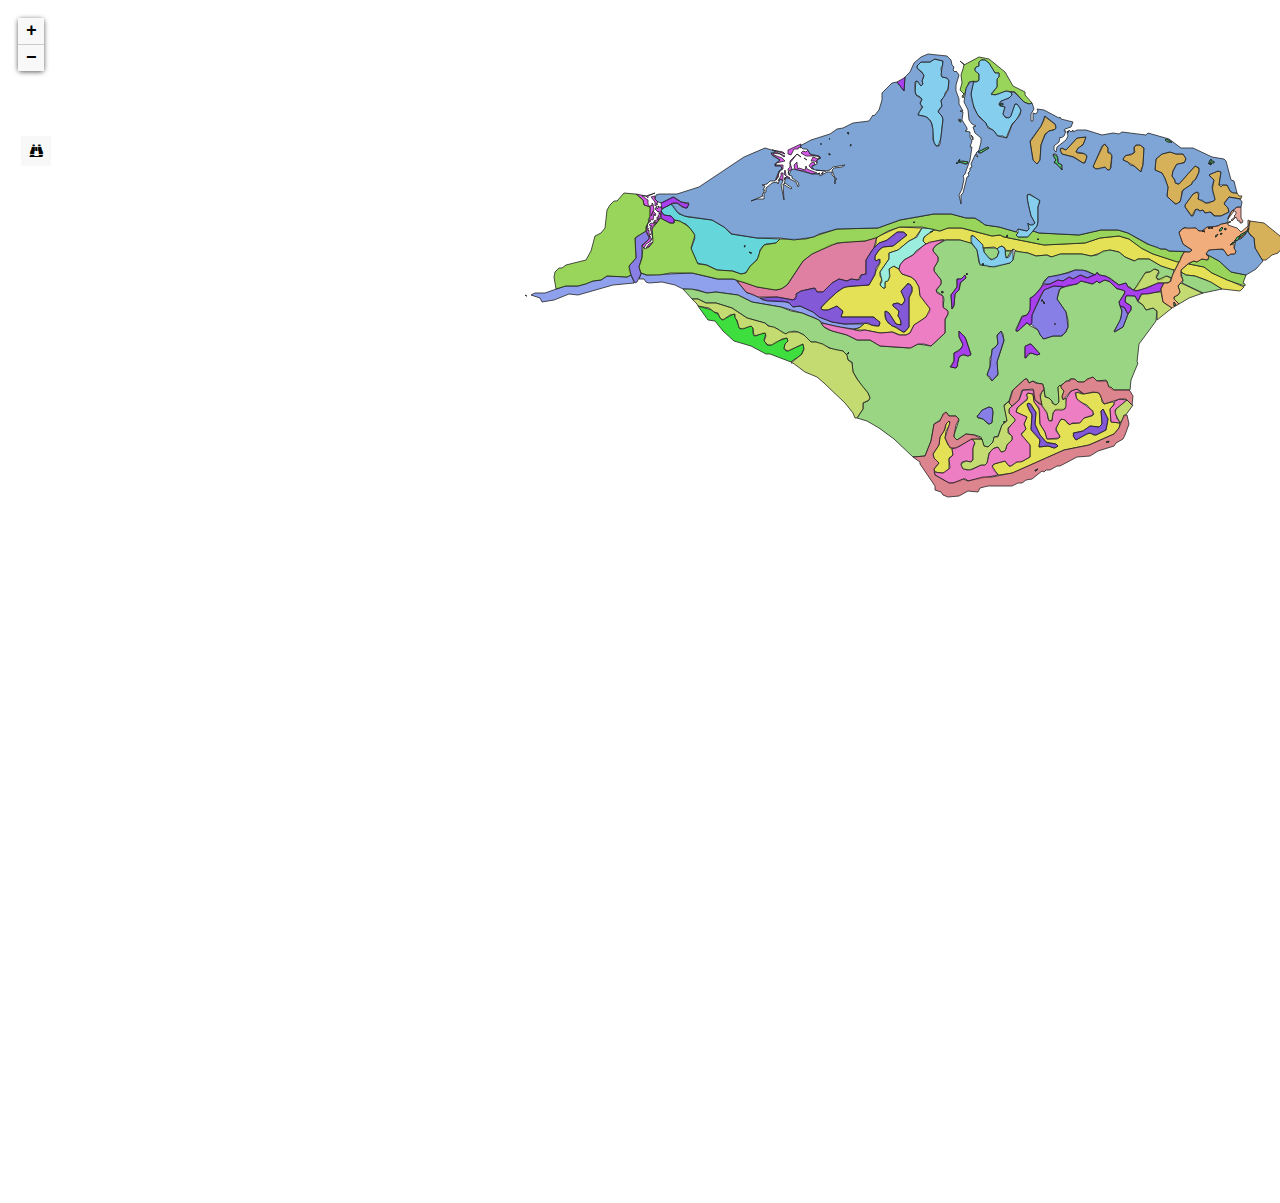
<file: assets/qgis2web_2022_03_04-20_53_37_832345/index.html>
<!doctype html>
<html lang="en">
    <head>
        <meta charset="utf-8">
        <meta http-equiv="X-UA-Compatible" content="IE=edge">
        <meta name="viewport" content="initial-scale=1,user-scalable=no,maximum-scale=1,width=device-width">
        <meta name="mobile-web-app-capable" content="yes">
        <meta name="apple-mobile-web-app-capable" content="yes">
        <link rel="stylesheet" href="css/leaflet.css">
        <link rel="stylesheet" href="css/qgis2web.css"><link rel="stylesheet" href="css/fontawesome-all.min.css">
        <link rel="stylesheet" href="css/leaflet-search.css">
        <link rel="stylesheet" href="css/leaflet-measure.css">
        <style>
        #map {
            width: 1417px;
            height: 1187px;
        }
        </style>
        <title></title>
    </head>
    <body>
        <div id="map">
        </div>
        <script src="js/qgis2web_expressions.js"></script>
        <script src="js/leaflet.js"></script>
        <script src="js/leaflet.rotatedMarker.js"></script>
        <script src="js/leaflet.pattern.js"></script>
        <script src="js/leaflet-hash.js"></script>
        <script src="js/Autolinker.min.js"></script>
        <script src="js/rbush.min.js"></script>
        <script src="js/labelgun.min.js"></script>
        <script src="js/labels.js"></script>
        <script src="js/leaflet-measure.js"></script>
        <script src="js/leaflet-search.js"></script>
        <script src="data/iow_soil_3857_0.js"></script>
        <script>
        var highlightLayer;
        function highlightFeature(e) {
            highlightLayer = e.target;
            highlightLayer.openPopup();
        }
        var map = L.map('map', {
            zoomControl:true, maxZoom:28, minZoom:1
        }).fitBounds([[50.33586288340672,-1.8250520942169562],[50.72242434682263,-1.0850447592169628]]);
        var hash = new L.Hash(map);
        map.attributionControl.setPrefix('<a href="https://github.com/tomchadwin/qgis2web" target="_blank">qgis2web</a> &middot; <a href="https://leafletjs.com" title="A JS library for interactive maps">Leaflet</a> &middot; <a href="https://qgis.org">QGIS</a>');
        var autolinker = new Autolinker({truncate: {length: 30, location: 'smart'}});
        var measureControl = new L.Control.Measure({
            position: 'topleft',
            primaryLengthUnit: 'meters',
            secondaryLengthUnit: 'kilometers',
            primaryAreaUnit: 'sqmeters',
            secondaryAreaUnit: 'hectares'
        });
        measureControl.addTo(map);
        document.getElementsByClassName('leaflet-control-measure-toggle')[0]
        .innerHTML = '';
        document.getElementsByClassName('leaflet-control-measure-toggle')[0]
        .className += ' fas fa-ruler';
        var bounds_group = new L.featureGroup([]);
        function setBounds() {
        }
        function pop_iow_soil_3857_0(feature, layer) {
            layer.on({
                mouseout: function(e) {
                    if (typeof layer.closePopup == 'function') {
                        layer.closePopup();
                    } else {
                        layer.eachLayer(function(feature){
                            feature.closePopup()
                        });
                    }
                },
                mouseover: highlightFeature,
            });
            var popupContent = '<table>\
                    <tr>\
                        <td colspan="2">' + (feature.properties['fid'] !== null ? autolinker.link(feature.properties['fid'].toLocaleString()) : '') + '</td>\
                    </tr>\
                    <tr>\
                        <th scope="row">MAP_SYMBOL</th>\
                        <td>' + (feature.properties['MAP_SYMBOL'] !== null ? autolinker.link(feature.properties['MAP_SYMBOL'].toLocaleString()) : '') + '</td>\
                    </tr>\
                    <tr>\
                        <td colspan="2">' + (feature.properties['MAP_UNIT'] !== null ? autolinker.link(feature.properties['MAP_UNIT'].toLocaleString()) : '') + '</td>\
                    </tr>\
                </table>';
            layer.bindPopup(popupContent, {maxHeight: 400});
        }

        function style_iow_soil_3857_0_0(feature) {
            switch(String(feature.properties['MAP_UNIT'])) {
                case '0220':
                    return {
                pane: 'pane_iow_soil_3857_0',
                opacity: 1,
                color: 'rgba(35,35,35,0.8)',
                dashArray: '',
                lineCap: 'butt',
                lineJoin: 'miter',
                weight: 1.0, 
                fill: true,
                fillOpacity: 1,
                fillColor: 'rgba(204,48,228,0.8)',
                interactive: true,
            }
                    break;
                case '0341':
                    return {
                pane: 'pane_iow_soil_3857_0',
                opacity: 1,
                color: 'rgba(35,35,35,0.8)',
                dashArray: '',
                lineCap: 'butt',
                lineJoin: 'miter',
                weight: 1.0, 
                fill: true,
                fillOpacity: 1,
                fillColor: 'rgba(115,137,233,0.8)',
                interactive: true,
            }
                    break;
                case '0342a':
                    return {
                pane: 'pane_iow_soil_3857_0',
                opacity: 1,
                color: 'rgba(35,35,35,0.8)',
                dashArray: '',
                lineCap: 'butt',
                lineJoin: 'miter',
                weight: 1.0, 
                fill: true,
                fillOpacity: 1,
                fillColor: 'rgba(223,217,45,0.8)',
                interactive: true,
            }
                    break;
                case '0343h':
                    return {
                pane: 'pane_iow_soil_3857_0',
                opacity: 1,
                color: 'rgba(35,35,35,0.8)',
                dashArray: '',
                lineCap: 'butt',
                lineJoin: 'miter',
                weight: 1.0, 
                fill: true,
                fillOpacity: 1,
                fillColor: 'rgba(215,95,139,0.8)',
                interactive: true,
            }
                    break;
                case '0361':
                    return {
                pane: 'pane_iow_soil_3857_0',
                opacity: 1,
                color: 'rgba(35,35,35,0.8)',
                dashArray: '',
                lineCap: 'butt',
                lineJoin: 'miter',
                weight: 1.0, 
                fill: true,
                fillOpacity: 1,
                fillColor: 'rgba(227,145,129,0.8)',
                interactive: true,
            }
                    break;
                case '0511a':
                    return {
                pane: 'pane_iow_soil_3857_0',
                opacity: 1,
                color: 'rgba(35,35,35,0.8)',
                dashArray: '',
                lineCap: 'butt',
                lineJoin: 'miter',
                weight: 1.0, 
                fill: true,
                fillOpacity: 1,
                fillColor: 'rgba(63,204,209,0.8)',
                interactive: true,
            }
                    break;
                case '0511f':
                    return {
                pane: 'pane_iow_soil_3857_0',
                opacity: 1,
                color: 'rgba(35,35,35,0.8)',
                dashArray: '',
                lineCap: 'butt',
                lineJoin: 'miter',
                weight: 1.0, 
                fill: true,
                fillOpacity: 1,
                fillColor: 'rgba(130,234,212,0.8)',
                interactive: true,
            }
                    break;
                case '0571g':
                    return {
                pane: 'pane_iow_soil_3857_0',
                opacity: 1,
                color: 'rgba(35,35,35,0.8)',
                dashArray: '',
                lineCap: 'butt',
                lineJoin: 'miter',
                weight: 1.0, 
                fill: true,
                fillOpacity: 1,
                fillColor: 'rgba(127,203,100,0.8)',
                interactive: true,
            }
                    break;
                case '0571i':
                    return {
                pane: 'pane_iow_soil_3857_0',
                opacity: 1,
                color: 'rgba(35,35,35,0.8)',
                dashArray: '',
                lineCap: 'butt',
                lineJoin: 'miter',
                weight: 1.0, 
                fill: true,
                fillOpacity: 1,
                fillColor: 'rgba(233,94,180,0.8)',
                interactive: true,
            }
                    break;
                case '0571s':
                    return {
                pane: 'pane_iow_soil_3857_0',
                opacity: 1,
                color: 'rgba(35,35,35,0.8)',
                dashArray: '',
                lineCap: 'butt',
                lineJoin: 'miter',
                weight: 1.0, 
                fill: true,
                fillOpacity: 1,
                fillColor: 'rgba(13,214,13,0.8)',
                interactive: true,
            }
                    break;
                case '0571w':
                    return {
                pane: 'pane_iow_soil_3857_0',
                opacity: 1,
                color: 'rgba(35,35,35,0.8)',
                dashArray: '',
                lineCap: 'butt',
                lineJoin: 'miter',
                weight: 1.0, 
                fill: true,
                fillOpacity: 1,
                fillColor: 'rgba(105,94,224,0.8)',
                interactive: true,
            }
                    break;
                case '0572h':
                    return {
                pane: 'pane_iow_soil_3857_0',
                opacity: 1,
                color: 'rgba(35,35,35,0.8)',
                dashArray: '',
                lineCap: 'butt',
                lineJoin: 'miter',
                weight: 1.0, 
                fill: true,
                fillOpacity: 1,
                fillColor: 'rgba(181,210,78,0.8)',
                interactive: true,
            }
                    break;
                case '0572j':
                    return {
                pane: 'pane_iow_soil_3857_0',
                opacity: 1,
                color: 'rgba(35,35,35,0.8)',
                dashArray: '',
                lineCap: 'butt',
                lineJoin: 'miter',
                weight: 1.0, 
                fill: true,
                fillOpacity: 1,
                fillColor: 'rgba(128,201,50,0.8)',
                interactive: true,
            }
                    break;
                case '0572k':
                    return {
                pane: 'pane_iow_soil_3857_0',
                opacity: 1,
                color: 'rgba(35,35,35,0.8)',
                dashArray: '',
                lineCap: 'butt',
                lineJoin: 'miter',
                weight: 1.0, 
                fill: true,
                fillOpacity: 1,
                fillColor: 'rgba(212,103,114,0.8)',
                interactive: true,
            }
                    break;
                case '0581b':
                    return {
                pane: 'pane_iow_soil_3857_0',
                opacity: 1,
                color: 'rgba(35,35,35,0.8)',
                dashArray: '',
                lineCap: 'butt',
                lineJoin: 'miter',
                weight: 1.0, 
                fill: true,
                fillOpacity: 1,
                fillColor: 'rgba(102,194,233,0.8)',
                interactive: true,
            }
                    break;
                case '0581c':
                    return {
                pane: 'pane_iow_soil_3857_0',
                opacity: 1,
                color: 'rgba(35,35,35,0.8)',
                dashArray: '',
                lineCap: 'butt',
                lineJoin: 'miter',
                weight: 1.0, 
                fill: true,
                fillOpacity: 1,
                fillColor: 'rgba(204,157,47,0.8)',
                interactive: true,
            }
                    break;
                case '0581d':
                    return {
                pane: 'pane_iow_soil_3857_0',
                opacity: 1,
                color: 'rgba(35,35,35,0.8)',
                dashArray: '',
                lineCap: 'butt',
                lineJoin: 'miter',
                weight: 1.0, 
                fill: true,
                fillOpacity: 1,
                fillColor: 'rgba(100,47,205,0.8)',
                interactive: true,
            }
                    break;
                case '0711h':
                    return {
                pane: 'pane_iow_soil_3857_0',
                opacity: 1,
                color: 'rgba(35,35,35,0.8)',
                dashArray: '',
                lineCap: 'butt',
                lineJoin: 'miter',
                weight: 1.0, 
                fill: true,
                fillOpacity: 1,
                fillColor: 'rgba(95,142,204,0.8)',
                interactive: true,
            }
                    break;
                case '0813d':
                    return {
                pane: 'pane_iow_soil_3857_0',
                opacity: 1,
                color: 'rgba(35,35,35,0.8)',
                dashArray: '',
                lineCap: 'butt',
                lineJoin: 'miter',
                weight: 1.0, 
                fill: true,
                fillOpacity: 1,
                fillColor: 'rgba(146,16,233,0.8)',
                interactive: true,
            }
                    break;
                case '0813f':
                    return {
                pane: 'pane_iow_soil_3857_0',
                opacity: 1,
                color: 'rgba(35,35,35,0.8)',
                dashArray: '',
                lineCap: 'butt',
                lineJoin: 'miter',
                weight: 1.0, 
                fill: true,
                fillOpacity: 1,
                fillColor: 'rgba(237,152,91,0.8)',
                interactive: true,
            }
                    break;
                case 'lake':
                    return {
                pane: 'pane_iow_soil_3857_0',
                opacity: 1,
                color: 'rgba(35,35,35,0.8)',
                dashArray: '',
                lineCap: 'butt',
                lineJoin: 'miter',
                weight: 1.0, 
                fill: true,
                fillOpacity: 1,
                fillColor: 'rgba(41,206,85,0.8)',
                interactive: true,
            }
                    break;
                case 'mcf':
                    return {
                pane: 'pane_iow_soil_3857_0',
                opacity: 1,
                color: 'rgba(35,35,35,0.8)',
                dashArray: '',
                lineCap: 'butt',
                lineJoin: 'miter',
                weight: 1.0, 
                fill: true,
                fillOpacity: 1,
                fillColor: 'rgba(128,221,176,0.8)',
                interactive: true,
            }
                    break;
                default:
                    return {
                pane: 'pane_iow_soil_3857_0',
                opacity: 1,
                color: 'rgba(35,35,35,0.8)',
                dashArray: '',
                lineCap: 'butt',
                lineJoin: 'miter',
                weight: 1.0, 
                fill: true,
                fillOpacity: 1,
                fillColor: 'rgba(211,14,188,0.8)',
                interactive: true,
            }
                    break;
            }
        }
        map.createPane('pane_iow_soil_3857_0');
        map.getPane('pane_iow_soil_3857_0').style.zIndex = 400;
        map.getPane('pane_iow_soil_3857_0').style['mix-blend-mode'] = 'normal';
        var layer_iow_soil_3857_0 = new L.geoJson(json_iow_soil_3857_0, {
            attribution: '',
            interactive: true,
            dataVar: 'json_iow_soil_3857_0',
            layerName: 'layer_iow_soil_3857_0',
            pane: 'pane_iow_soil_3857_0',
            onEachFeature: pop_iow_soil_3857_0,
            style: style_iow_soil_3857_0_0,
        });
        bounds_group.addLayer(layer_iow_soil_3857_0);
        map.addLayer(layer_iow_soil_3857_0);
        setBounds();
        map.addControl(new L.Control.Search({
            layer: layer_iow_soil_3857_0,
            initial: false,
            hideMarkerOnCollapse: true,
            propertyName: 'MAP_UNIT'}));
        document.getElementsByClassName('search-button')[0].className +=
         ' fa fa-binoculars';
        </script>
    </body>
</html>
</file>
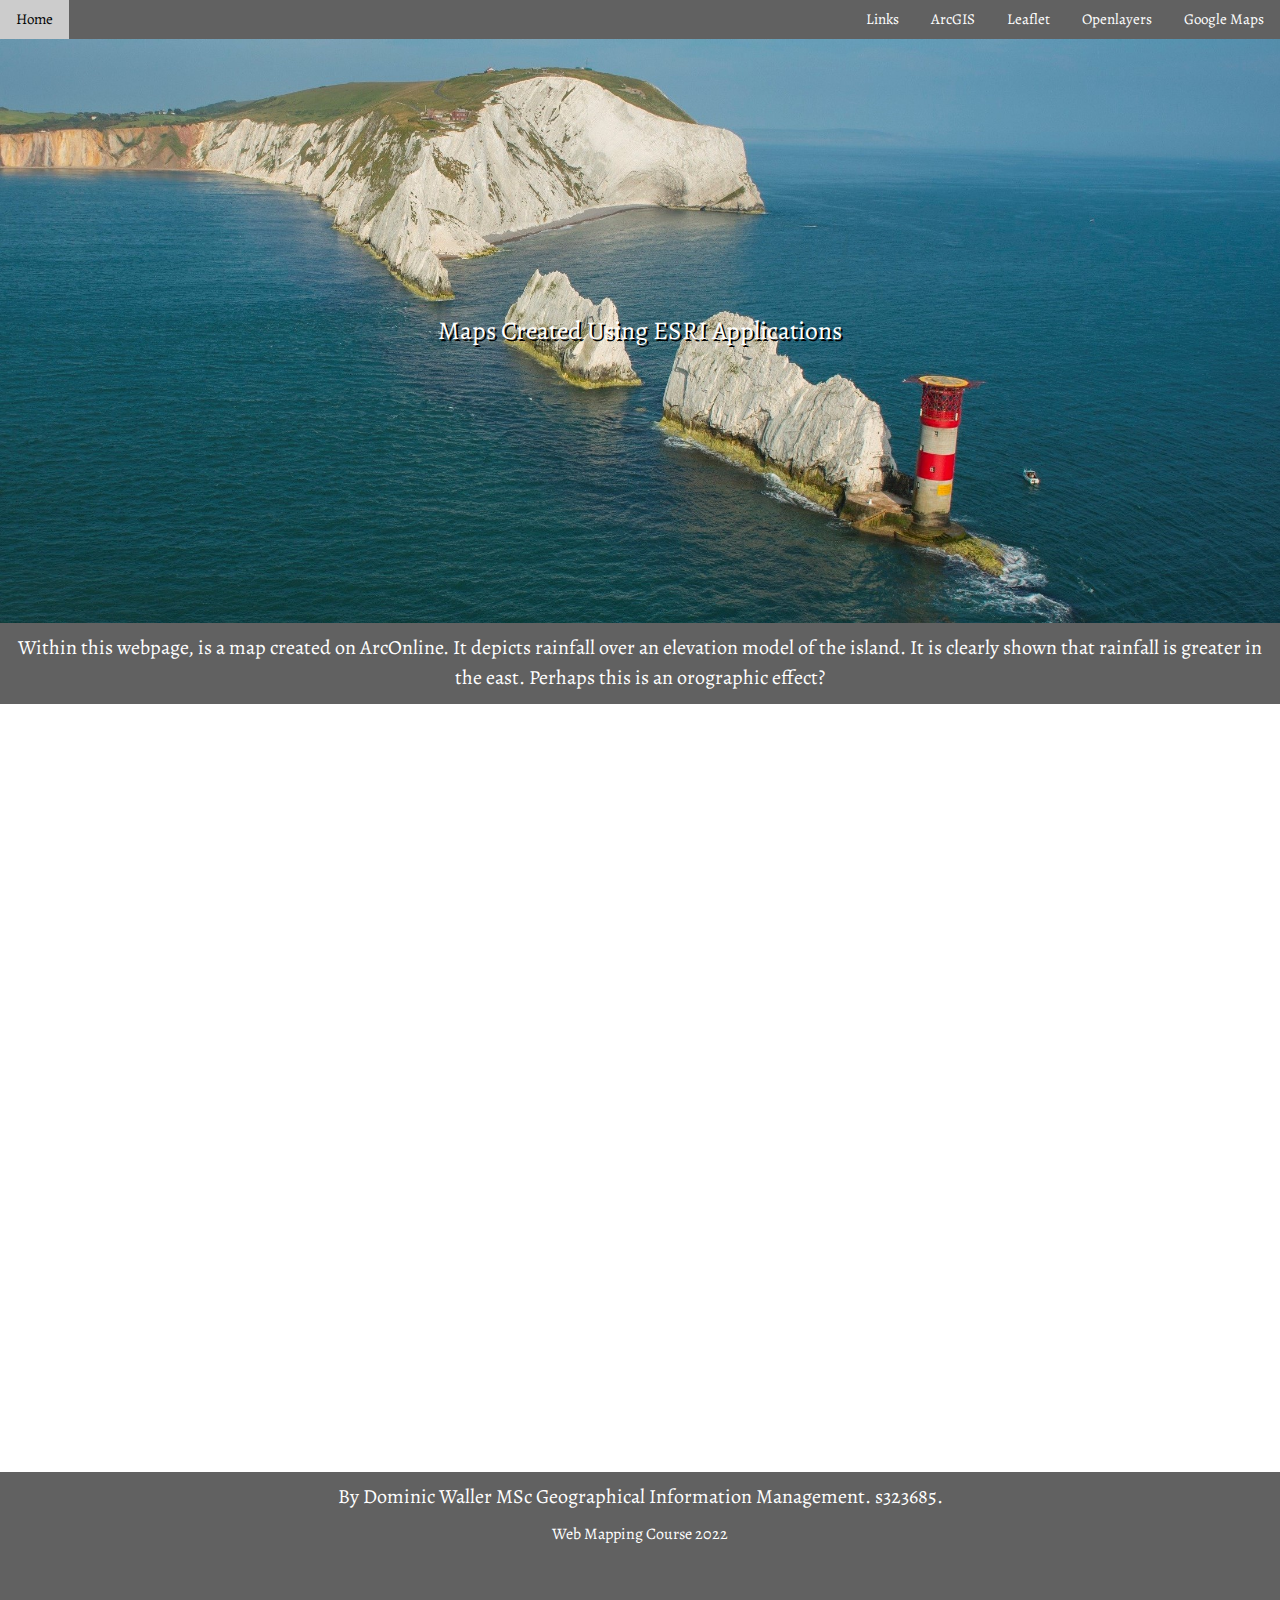
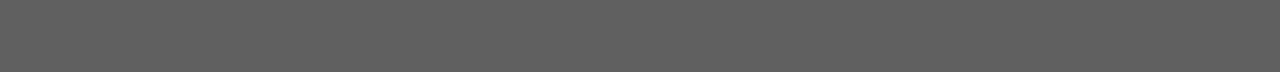
<file: arcgis.html>
<!DOCTYPE html>
<html>
<head>

<title>ArcGIS Web Map</title>

<link rel="stylesheet" href="https://www.w3schools.com/w3css/4/w3.css">
<meta name="viewport" content="width=device-width, initial-scale=1">

	
<link rel="stylesheet" href="https://fonts.googleapis.com/css2?family=Alegreya:ital,wght@1,800&display=swap">
<script src="https://ajax.googleapis.com/ajax/libs/jquery/3.5.1/jquery.min.js"></script>
	
	
<style>

body,h1,h2,h3,h4,h5,h6 {font-family:'Alegreya', serif;}
	p  {font-family: 'Roboto', sans-serif;}


</style>
<style>

	#map {
		width: 100%;
		height:700px;
	}
	
	</style>

<head>

<!--Top Menu bar with links to web pages-->
<section>
	<div class="w3-bar w3-dark-gray" >
		
		<a href=index.html class="w3-bar-item w3-button w3-left" onclick="openpage('HomePage')">Home</button></a>
		<a href=google.html class="w3-bar-item w3-button w3-right" onclick="openpage('Google Maps')">Google Maps</button></a>
		<a href=openlayers.html class="w3-bar-item w3-button w3-right" onclick="openpage('openlayers')">Openlayers</button></a>
		<a href=leaflet.html class="w3-bar-item w3-button w3-right" onclick="openpage('Leaflet')">Leaflet</button></a>
		<a href=arcgis.html class="w3-bar-item w3-button w3-right" onclick="openpage('ArcGIS')">ArcGIS</button></a>
	
		<!--set dropdown for external link-->
	
		<div class="w3-dropdown-hover w3-right">
			<button class="w3-button w3-dark-gray">Links</button>
			<div class="w3-dropdown-content w3-bar-block w3-border">
			  <a href="https://www.visitbritain.com/ca/en/england/southeast/isle-wight" class="w3-bar-item w3-button">Visit Britain</a>
			  <a href="https://www.iow.gov.uk/" class="w3-bar-item w3-button">IoW Council</a>
			  <a href="https://www.cranfield.ac.uk/" class="w3-bar-item w3-button">Cranfield University</a>
			</div>
		  </div>
	  </div>
	</section>
	<section>
	<style>

	
		#welcome{
			color: white;
			padding: 40px;
			position: absolute;
			top: 50%;
			left: 50%;
			transform: translate(-50%, -50%);
			text-shadow: 2px 2px #000000;
			align-content: center;
				}
		</style>

			<div class="w3-display-container">
				 <div> <img src="images\isle-of-wight-3.jpg" style="width:100%; max-height:700px; opacity: 100%" class="responsive" > 
				<div id=welcome style="font-size:2vw; w3-middle">Maps Created Using ESRI Applications</div>
		
				 </div>
				</section>	
		<!--introduction to webpage-->
		
			<div class="w3-container w3-center w3-dark-gray w3-text-white" > 
				
							<h4>Within this webpage, is a  map created on ArcOnline. It depicts rainfall over an elevation model of the island.
								It is clearly shown that rainfall is greater in the east. Perhaps this is an orographic effect?
							</h4>
			</div>		
		
		</section>

<!--<div id="map" src="https://www.arcgis.com/apps/mapviewer/index.html?webmap=e5ff77d89d23461b94ac34f11dfeccb0"></div>-->
	
<style>.embed-container {position: relative; padding-bottom: 60%; height: 0; max-width: 100%;} .embed-container iframe, .embed-container object, .embed-container iframe{position: absolute; top: 0; left: 0; width: 100%; height: 100%;} small{position: absolute; z-index: 40; bottom: 0; margin-bottom: -15px;}</style><div class="embed-container"><iframe width="1000" height="600" frameborder="0" scrolling="no" marginheight="0" marginwidth="0" title="IoW Rainfall" src="https://cranfield-uni.maps.arcgis.com/apps/Embed/index.html?webmap=562051b16a34474d8686095f44ef5d1d&extent=-1.8575,50.4785,-0.7739,50.8839&home=true&zoom=true&previewImage=true&scale=true&search=true&searchextent=true&legendlayers=true&basemap_gallery=true&disable_scroll=true&theme=dark"></iframe></div>	

<div class="w3-container w3-center w3-dark-gray w3-text-white" > 
				
	
</div>		

</section>

<section>

</section>
</section>

<!--footer created using w3.CSS style sheet. this ensures the map scrolls up to the middle of the screen and provides a footnote -->
<section>
    <div class="w3-bar w3-dark-gray w3-center" style="width:100%; height:200px"</div>
        <h4>By Dominic Waller MSc Geographical Information Management. s323685.</h4>
		<h6>Web Mapping Course 2022</h6>
      </div>	

</section>
</section>


</html>
</file>
<file: assets/qgis2web_2022_03_04-20_53_37_832345/css/leaflet.css>
/* required styles */

.leaflet-pane,
.leaflet-tile,
.leaflet-marker-icon,
.leaflet-marker-shadow,
.leaflet-tile-container,
.leaflet-pane > svg,
.leaflet-pane > canvas,
.leaflet-zoom-box,
.leaflet-image-layer,
.leaflet-layer {
	position: absolute;
	left: 0;
	top: 0;
	}
.leaflet-container {
	overflow: hidden;
	}
.leaflet-tile,
.leaflet-marker-icon,
.leaflet-marker-shadow {
	-webkit-user-select: none;
	   -moz-user-select: none;
	        user-select: none;
	  -webkit-user-drag: none;
	}
/* Prevents IE11 from highlighting tiles in blue */
.leaflet-tile::selection {
	background: transparent;
}
/* Safari renders non-retina tile on retina better with this, but Chrome is worse */
.leaflet-safari .leaflet-tile {
	image-rendering: -webkit-optimize-contrast;
	}
/* hack that prevents hw layers "stretching" when loading new tiles */
.leaflet-safari .leaflet-tile-container {
	width: 1600px;
	height: 1600px;
	-webkit-transform-origin: 0 0;
	}
.leaflet-marker-icon,
.leaflet-marker-shadow {
	display: block;
	}
/* .leaflet-container svg: reset svg max-width decleration shipped in Joomla! (joomla.org) 3.x */
/* .leaflet-container img: map is broken in FF if you have max-width: 100% on tiles */
.leaflet-container .leaflet-overlay-pane svg,
.leaflet-container .leaflet-marker-pane img,
.leaflet-container .leaflet-shadow-pane img,
.leaflet-container .leaflet-tile-pane img,
.leaflet-container img.leaflet-image-layer,
.leaflet-container .leaflet-tile {
	max-width: none !important;
	max-height: none !important;
	}

.leaflet-container.leaflet-touch-zoom {
	-ms-touch-action: pan-x pan-y;
	touch-action: pan-x pan-y;
	}
.leaflet-container.leaflet-touch-drag {
	-ms-touch-action: pinch-zoom;
	/* Fallback for FF which doesn't support pinch-zoom */
	touch-action: none;
	touch-action: pinch-zoom;
}
.leaflet-container.leaflet-touch-drag.leaflet-touch-zoom {
	-ms-touch-action: none;
	touch-action: none;
}
.leaflet-container {
	-webkit-tap-highlight-color: transparent;
}
.leaflet-container a {
	-webkit-tap-highlight-color: rgba(51, 181, 229, 0.4);
}
.leaflet-tile {
	filter: inherit;
	visibility: hidden;
	}
.leaflet-tile-loaded {
	visibility: inherit;
	}
.leaflet-zoom-box {
	width: 0;
	height: 0;
	-moz-box-sizing: border-box;
	     box-sizing: border-box;
	z-index: 800;
	}
/* workaround for https://bugzilla.mozilla.org/show_bug.cgi?id=888319 */
.leaflet-overlay-pane svg {
	-moz-user-select: none;
	}

.leaflet-pane         { z-index: 400; }

.leaflet-tile-pane    { z-index: 200; }
.leaflet-overlay-pane { z-index: 400; }
.leaflet-shadow-pane  { z-index: 500; }
.leaflet-marker-pane  { z-index: 600; }
.leaflet-tooltip-pane   { z-index: 650; }
.leaflet-popup-pane   { z-index: 700; }

.leaflet-map-pane canvas { z-index: 100; }
.leaflet-map-pane svg    { z-index: 200; }

.leaflet-vml-shape {
	width: 1px;
	height: 1px;
	}
.lvml {
	behavior: url(#default#VML);
	display: inline-block;
	position: absolute;
	}


/* control positioning */

.leaflet-control {
	position: relative;
	z-index: 800;
	pointer-events: visiblePainted; /* IE 9-10 doesn't have auto */
	pointer-events: auto;
	}
.leaflet-top,
.leaflet-bottom {
	position: absolute;
	z-index: 1000;
	pointer-events: none;
	}
.leaflet-top {
	top: 0;
	}
.leaflet-right {
	right: 0;
	}
.leaflet-bottom {
	bottom: 0;
	}
.leaflet-left {
	left: 0;
	}
.leaflet-control {
	float: left;
	clear: both;
	}
.leaflet-right .leaflet-control {
	float: right;
	}
.leaflet-top .leaflet-control {
	margin-top: 10px;
	}
.leaflet-bottom .leaflet-control {
	margin-bottom: 10px;
	}
.leaflet-left .leaflet-control {
	margin-left: 10px;
	}
.leaflet-right .leaflet-control {
	margin-right: 10px;
	}


/* zoom and fade animations */

.leaflet-fade-anim .leaflet-tile {
	will-change: opacity;
	}
.leaflet-fade-anim .leaflet-popup {
	opacity: 0;
	-webkit-transition: opacity 0.2s linear;
	   -moz-transition: opacity 0.2s linear;
	        transition: opacity 0.2s linear;
	}
.leaflet-fade-anim .leaflet-map-pane .leaflet-popup {
	opacity: 1;
	}
.leaflet-zoom-animated {
	-webkit-transform-origin: 0 0;
	    -ms-transform-origin: 0 0;
	        transform-origin: 0 0;
	}
.leaflet-zoom-anim .leaflet-zoom-animated {
	will-change: transform;
	}
.leaflet-zoom-anim .leaflet-zoom-animated {
	-webkit-transition: -webkit-transform 0.25s cubic-bezier(0,0,0.25,1);
	   -moz-transition:    -moz-transform 0.25s cubic-bezier(0,0,0.25,1);
	        transition:         transform 0.25s cubic-bezier(0,0,0.25,1);
	}
.leaflet-zoom-anim .leaflet-tile,
.leaflet-pan-anim .leaflet-tile {
	-webkit-transition: none;
	   -moz-transition: none;
	        transition: none;
	}

.leaflet-zoom-anim .leaflet-zoom-hide {
	visibility: hidden;
	}


/* cursors */

.leaflet-interactive {
	cursor: pointer;
	}
.leaflet-grab {
	cursor: -webkit-grab;
	cursor:    -moz-grab;
	cursor:         grab;
	}
.leaflet-crosshair,
.leaflet-crosshair .leaflet-interactive {
	cursor: crosshair;
	}
.leaflet-popup-pane,
.leaflet-control {
	cursor: auto;
	}
.leaflet-dragging .leaflet-grab,
.leaflet-dragging .leaflet-grab .leaflet-interactive,
.leaflet-dragging .leaflet-marker-draggable {
	cursor: move;
	cursor: -webkit-grabbing;
	cursor:    -moz-grabbing;
	cursor:         grabbing;
	}

/* marker & overlays interactivity */
.leaflet-marker-icon,
.leaflet-marker-shadow,
.leaflet-image-layer,
.leaflet-pane > svg path,
.leaflet-tile-container {
	pointer-events: none;
	}

.leaflet-marker-icon.leaflet-interactive,
.leaflet-image-layer.leaflet-interactive,
.leaflet-pane > svg path.leaflet-interactive,
svg.leaflet-image-layer.leaflet-interactive path {
	pointer-events: visiblePainted; /* IE 9-10 doesn't have auto */
	pointer-events: auto;
	}

/* visual tweaks */

.leaflet-container {
	background: #ddd;
	outline: 0;
	}
.leaflet-container a {
	color: #0078A8;
	}
.leaflet-container a.leaflet-active {
	outline: 2px solid orange;
	}
.leaflet-zoom-box {
	border: 2px dotted #38f;
	background: rgba(255,255,255,0.5);
	}


/* general typography */
.leaflet-container {
	font: 12px/1.5 "Helvetica Neue", Arial, Helvetica, sans-serif;
	}


/* general toolbar styles */

.leaflet-bar {
	box-shadow: 0 1px 5px rgba(0,0,0,0.65);
	border-radius: 4px;
	}
.leaflet-bar a,
.leaflet-bar a:hover {
	background-color: #fff;
	border-bottom: 1px solid #ccc;
	width: 26px;
	height: 26px;
	line-height: 26px;
	display: block;
	text-align: center;
	text-decoration: none;
	color: black;
	}
.leaflet-bar a,
.leaflet-control-layers-toggle {
	background-position: 50% 50%;
	background-repeat: no-repeat;
	display: block;
	}
.leaflet-bar a:hover {
	background-color: #f4f4f4;
	}
.leaflet-bar a:first-child {
	border-top-left-radius: 4px;
	border-top-right-radius: 4px;
	}
.leaflet-bar a:last-child {
	border-bottom-left-radius: 4px;
	border-bottom-right-radius: 4px;
	border-bottom: none;
	}
.leaflet-bar a.leaflet-disabled {
	cursor: default;
	background-color: #f4f4f4;
	color: #bbb;
	}

.leaflet-touch .leaflet-bar a {
	width: 30px;
	height: 30px;
	line-height: 30px;
	}
.leaflet-touch .leaflet-bar a:first-child {
	border-top-left-radius: 2px;
	border-top-right-radius: 2px;
	}
.leaflet-touch .leaflet-bar a:last-child {
	border-bottom-left-radius: 2px;
	border-bottom-right-radius: 2px;
	}

/* zoom control */

.leaflet-control-zoom-in,
.leaflet-control-zoom-out {
	font: bold 18px 'Lucida Console', Monaco, monospace;
	text-indent: 1px;
	}

.leaflet-touch .leaflet-control-zoom-in, .leaflet-touch .leaflet-control-zoom-out  {
	font-size: 22px;
	}


/* layers control */

.leaflet-control-layers {
	box-shadow: 0 1px 5px rgba(0,0,0,0.4);
	background: #fff;
	border-radius: 5px;
	}
.leaflet-control-layers-toggle {
	background-image: url(images/layers.png);
	width: 36px;
	height: 36px;
	}
.leaflet-retina .leaflet-control-layers-toggle {
	background-image: url(images/layers-2x.png);
	background-size: 26px 26px;
	}
.leaflet-touch .leaflet-control-layers-toggle {
	width: 44px;
	height: 44px;
	}
.leaflet-control-layers .leaflet-control-layers-list,
.leaflet-control-layers-expanded .leaflet-control-layers-toggle {
	display: none;
	}
.leaflet-control-layers-expanded .leaflet-control-layers-list {
	display: block;
	position: relative;
	}
.leaflet-control-layers-expanded {
	padding: 6px 10px 6px 6px;
	color: #333;
	background: #fff;
	}
.leaflet-control-layers-scrollbar {
	overflow-y: scroll;
	overflow-x: hidden;
	padding-right: 5px;
	}
.leaflet-control-layers-selector {
	margin-top: 2px;
	position: relative;
	top: 1px;
	}
.leaflet-control-layers label {
	display: block;
	}
.leaflet-control-layers-separator {
	height: 0;
	border-top: 1px solid #ddd;
	margin: 5px -10px 5px -6px;
	}

/* Default icon URLs */
.leaflet-default-icon-path {
	background-image: url(images/marker-icon.png);
	}


/* attribution and scale controls */

.leaflet-container .leaflet-control-attribution {
	background: #fff;
	background: rgba(255, 255, 255, 0.7);
	margin: 0;
	}
.leaflet-control-attribution,
.leaflet-control-scale-line {
	padding: 0 5px;
	color: #333;
	}
.leaflet-control-attribution a {
	text-decoration: none;
	}
.leaflet-control-attribution a:hover {
	text-decoration: underline;
	}
.leaflet-container .leaflet-control-attribution,
.leaflet-container .leaflet-control-scale {
	font-size: 11px;
	}
.leaflet-left .leaflet-control-scale {
	margin-left: 5px;
	}
.leaflet-bottom .leaflet-control-scale {
	margin-bottom: 5px;
	}
.leaflet-control-scale-line {
	border: 2px solid #777;
	border-top: none;
	line-height: 1.1;
	padding: 2px 5px 1px;
	font-size: 11px;
	white-space: nowrap;
	overflow: hidden;
	-moz-box-sizing: border-box;
	     box-sizing: border-box;

	background: #fff;
	background: rgba(255, 255, 255, 0.5);
	}
.leaflet-control-scale-line:not(:first-child) {
	border-top: 2px solid #777;
	border-bottom: none;
	margin-top: -2px;
	}
.leaflet-control-scale-line:not(:first-child):not(:last-child) {
	border-bottom: 2px solid #777;
	}

.leaflet-touch .leaflet-control-attribution,
.leaflet-touch .leaflet-control-layers,
.leaflet-touch .leaflet-bar {
	box-shadow: none;
	}
.leaflet-touch .leaflet-control-layers,
.leaflet-touch .leaflet-bar {
	border: 2px solid rgba(0,0,0,0.2);
	background-clip: padding-box;
	}


/* popup */

.leaflet-popup {
	position: absolute;
	text-align: center;
	margin-bottom: 20px;
	}
.leaflet-popup-content-wrapper {
	padding: 1px;
	text-align: left;
	border-radius: 12px;
	}
.leaflet-popup-content {
	margin: 13px 19px;
	line-height: 1.4;
	}
.leaflet-popup-content p {
	margin: 18px 0;
	}
.leaflet-popup-tip-container {
	width: 40px;
	height: 20px;
	position: absolute;
	left: 50%;
	margin-left: -20px;
	overflow: hidden;
	pointer-events: none;
	}
.leaflet-popup-tip {
	width: 17px;
	height: 17px;
	padding: 1px;

	margin: -10px auto 0;

	-webkit-transform: rotate(45deg);
	   -moz-transform: rotate(45deg);
	    -ms-transform: rotate(45deg);
	        transform: rotate(45deg);
	}
.leaflet-popup-content-wrapper,
.leaflet-popup-tip {
	background: white;
	color: #333;
	box-shadow: 0 3px 14px rgba(0,0,0,0.4);
	}
.leaflet-container a.leaflet-popup-close-button {
	position: absolute;
	top: 0;
	right: 0;
	padding: 4px 4px 0 0;
	border: none;
	text-align: center;
	width: 18px;
	height: 14px;
	font: 16px/14px Tahoma, Verdana, sans-serif;
	color: #c3c3c3;
	text-decoration: none;
	font-weight: bold;
	background: transparent;
	}
.leaflet-container a.leaflet-popup-close-button:hover {
	color: #999;
	}
.leaflet-popup-scrolled {
	overflow: auto;
	border-bottom: 1px solid #ddd;
	border-top: 1px solid #ddd;
	}

.leaflet-oldie .leaflet-popup-content-wrapper {
	zoom: 1;
	}
.leaflet-oldie .leaflet-popup-tip {
	width: 24px;
	margin: 0 auto;

	-ms-filter: "progid:DXImageTransform.Microsoft.Matrix(M11=0.70710678, M12=0.70710678, M21=-0.70710678, M22=0.70710678)";
	filter: progid:DXImageTransform.Microsoft.Matrix(M11=0.70710678, M12=0.70710678, M21=-0.70710678, M22=0.70710678);
	}
.leaflet-oldie .leaflet-popup-tip-container {
	margin-top: -1px;
	}

.leaflet-oldie .leaflet-control-zoom,
.leaflet-oldie .leaflet-control-layers,
.leaflet-oldie .leaflet-popup-content-wrapper,
.leaflet-oldie .leaflet-popup-tip {
	border: 1px solid #999;
	}


/* div icon */

.leaflet-div-icon {
	background: #fff;
	border: 1px solid #666;
	}


/* Tooltip */
/* Base styles for the element that has a tooltip */
.leaflet-tooltip {
	position: absolute;
	padding: 6px;
	background-color: #fff;
	border: 1px solid #fff;
	border-radius: 3px;
	color: #222;
	white-space: nowrap;
	-webkit-user-select: none;
	-moz-user-select: none;
	-ms-user-select: none;
	user-select: none;
	pointer-events: none;
	box-shadow: 0 1px 3px rgba(0,0,0,0.4);
	}
.leaflet-tooltip.leaflet-clickable {
	cursor: pointer;
	pointer-events: auto;
	}
.leaflet-tooltip-top:before,
.leaflet-tooltip-bottom:before,
.leaflet-tooltip-left:before,
.leaflet-tooltip-right:before {
	position: absolute;
	pointer-events: none;
	border: 6px solid transparent;
	background: transparent;
	content: "";
	}

/* Directions */

.leaflet-tooltip-bottom {
	margin-top: 6px;
}
.leaflet-tooltip-top {
	margin-top: -6px;
}
.leaflet-tooltip-bottom:before,
.leaflet-tooltip-top:before {
	left: 50%;
	margin-left: -6px;
	}
.leaflet-tooltip-top:before {
	bottom: 0;
	margin-bottom: -12px;
	border-top-color: #fff;
	}
.leaflet-tooltip-bottom:before {
	top: 0;
	margin-top: -12px;
	margin-left: -6px;
	border-bottom-color: #fff;
	}
.leaflet-tooltip-left {
	margin-left: -6px;
}
.leaflet-tooltip-right {
	margin-left: 6px;
}
.leaflet-tooltip-left:before,
.leaflet-tooltip-right:before {
	top: 50%;
	margin-top: -6px;
	}
.leaflet-tooltip-left:before {
	right: 0;
	margin-right: -12px;
	border-left-color: #fff;
	}
.leaflet-tooltip-right:before {
	left: 0;
	margin-left: -12px;
	border-right-color: #fff;
	}
</file>
<file: assets/qgis2web_2022_03_04-20_53_37_832345/css/qgis2web.css>
#map {
            background-color: #ffffff
        }
        th {
            text-align: left;
            vertical-align: top;
        }
        .info {
            padding: 6px 8px;
            font: 14px/16px Arial, Helvetica, sans-serif;
            background: white;
            background: rgba(255,255,255,0.8);
            box-shadow: 0 0 15px rgba(0,0,0,0.2);
            border-radius: 5px;
        }
        .info h2 {
            margin: 0 0 5px;
            color: #777;
        }
        .leaflet-container {
            background: #fff;
            padding-right: 10px;
        }
        .leaflet-popup-content {
            width:auto;
            padding-right:10px;
        }
        .leaflet-tooltip {
            background: none;
            box-shadow: none;
            border: none;
        }
        .leaflet-tooltip-left:before, .leaflet-tooltip-right:before {
            border: 0px;
        }
        }
        .fa, .leaflet-container, a {
            color: #000000 !important;
        }
        .leaflet-control-zoom-in, .leaflet-control-zoom-out,
        .leaflet-control-locate a,
        .leaflet-touch .leaflet-control-geocoder-icon,
        .leaflet-control-search .search-button,
         .leaflet-control-measure {
            background-color: #f8f8f8 !important;
            border-radius: 0px !important;
            color: #000000 !important;
        }
        .abstract {
            font: bold 18px 'Lucida Console', Monaco, monospace;
            text-indent: 1px;
            background-color: #f8f8f8 !important;
            width: 30px !important;
            color: #000000 !important;
            height: 30px !important;
            text-align: center !important;
            line-height: 30px !important;
        }
        .abstractUncollapsed {
            padding: 6px 8px;
            font: 12px/1.5 "Helvetica Neue", Arial, Helvetica, sans-serif;
            background-color:#f8f8f8 !important;
            color: #000000 !important;
            box-shadow: 0 0 15px rgba(0,0,0,0.2);
            border-radius: 5px;
            max-width: 40%;
        }
        .leaflet-touch .leaflet-control-layers,
        .leaflet-touch .leaflet-bar,
        .leaflet-control-search,
        .leaflet-control-measure {
            border: 3px solid rgba(255,255,255,.4) !important;
        }
        .leaflet-control-attribution a {
            color: #0078A8 !important;
        }
        .leaflet-control-scale-line {
            border: 2px solid #f8f8f8 !important;
            border-top: none !important;
            color: black !important;
        }
        .leaflet-control-search .search-button,
        .leaflet-container .leaflet-control-search,
        .leaflet-control-measure {
            box-shadow: none !important;
        }
        .leaflet-control-search .search-button {
            width: 30px !important;
            height: 30px !important;
            font-size: 13px !important;
            text-align: center !important;
            line-height: 30px !important;
        }
        .leaflet-control-measure .leaflet-control {
            width: 30px !important;
            height: 30px !important;
        }
        .leaflet-container .leaflet-control-search{
            background: none !important;
        }
        .leaflet-control-search .search-input {
            margin: 0px 0px 0px 0px !important;
            height: 30px !important;
        }
        .leaflet-control-measure {
            background: none!important;
            border-radius: 4px !important;
        }
        .leaflet-control-measure .leaflet-control-measure-interaction {
            background-color: #f8f8f8 !important;
        }
        .leaflet-touch .leaflet-control-measure
        .leaflet-control-measure-toggle,
        .leaflet-touch .leaflet-control-measure
        .leaflet-control-measure-toggle:hover {
            width: 30px !important;
            height: 30px !important;
            border-radius: 0px !important;
            background-color: #f8f8f8 !important;
            color: #000000 !important;
            font-size: 13px;
            line-height: 30px;
            text-align: center;
            text-indent: 0%;
        }
        .leaflet-control-layers-toggle {
            background-color: #f8f8f8 !important;
        }
</file>
<file: assets/qgis2web_2022_03_04-20_53_37_832345/css/leaflet-search.css>
/* 
 * Leaflet Control Search v2.7.0 - 2016-09-13 
 * 
 * Copyright 2016 Stefano Cudini 
 * stefano.cudini@gmail.com 
 * http://labs.easyblog.it/ 
 * 
 * Licensed under the MIT license. 
 * 
 * Demo: 
 * http://labs.easyblog.it/maps/leaflet-search/ 
 * 
 * Source: 
 * git@github.com:stefanocudini/leaflet-search.git 
 * 
 */

.leaflet-container .leaflet-control-search{position:relative;float:left;background:#fff;color:#1978cf;-moz-border-radius:4px;-webkit-border-radius:4px;border-radius:4px;background-color:rgba(255,255,255,.8);z-index:1000;box-shadow:0 1px 7px rgba(0,0,0,.65);margin-left:10px;margin-top:10px}.leaflet-control-search.search-exp{box-shadow:0 1px 7px #999;background:#fff}.leaflet-control-search .search-input{display:block;float:left;background:#fff;border:1px solid #666;border-radius:2px;height:18px;padding:0 18px 0 2px;margin:3px 0 3px 3px}.leaflet-control-search.search-load .search-input{background:url(../images/loader.gif) no-repeat center right #fff}.leaflet-control-search.search-load .search-cancel{visibility:hidden}.leaflet-control-search .search-cancel{display:block;width:22px;height:18px;position:absolute;right:22px;margin:3px 0;//background:url(../images/search-icon.png) no-repeat 0 -46px;text-decoration:none;filter:alpha(opacity=80);opacity:.8}.leaflet-control-search .search-cancel:hover{filter:alpha(opacity=100);opacity:1}.leaflet-control-search .search-cancel span{display:none;font-size:18px;line-height:20px;color:#ccc;font-weight:700}.leaflet-control-search .search-cancel:hover span{color:#aaa}.leaflet-control-search .search-button{display:block;float:left;width:26px;height:26px;//background:url(../images/search-icon.png) no-repeat 2px 2px #fff;border-radius:4px}.leaflet-control-search .search-button:hover{//background:url(../images/search-icon.png) no-repeat 2px -22px #fafafa}.leaflet-control-search .search-tooltip{position:absolute;top:100%;left:0;float:left;list-style:none;padding-left:0;min-width:120px;max-height:122px;box-shadow:1px 1px 6px rgba(0,0,0,.4);background-color:rgba(0,0,0,.25);z-index:1010;overflow-y:auto;overflow-x:hidden;cursor:pointer}.leaflet-control-search .search-tip{margin:2px;padding:2px 4px;display:block;color:#000;background:#eee;border-radius:.25em;text-decoration:none;white-space:nowrap;vertical-align:center}.leaflet-control-search .search-button:hover{background-color:#f4f4f4}.leaflet-control-search .search-tip-select,.leaflet-control-search .search-tip:hover{background-color:#fff}.leaflet-control-search .search-alert{cursor:pointer;clear:both;font-size:.75em;margin-bottom:5px;padding:0 .25em;color:#e00;font-weight:700;border-radius:.25em}
</file>
<file: assets/qgis2web_2022_03_04-20_53_37_832345/css/leaflet-measure.css>
.leaflet-control-measure h3,.leaflet-measure-resultpopup h3{margin:0 0 12px 0;padding-bottom:10px;line-height:1em;font-weight:normal;font-size:1.1em;border-bottom:solid 1px #DDD}.leaflet-control-measure p,.leaflet-measure-resultpopup p{margin:10px 0 0;line-height:1em}.leaflet-control-measure p:first-child,.leaflet-measure-resultpopup p:first-child{margin-top:0}.leaflet-control-measure a,.leaflet-measure-resultpopup a{color:#5E66CC;text-decoration:none}.leaflet-control-measure a:hover,.leaflet-measure-resultpopup a:hover{opacity:0.5;text-decoration:none}.leaflet-control-measure .tasks,.leaflet-measure-resultpopup .tasks{margin:12px 0 0;padding:10px 0 0;border-top:solid 1px #DDD;list-style:none;list-style-image:none}.leaflet-control-measure .tasks li,.leaflet-measure-resultpopup .tasks li{display:inline;margin:0 10px 0 0}.leaflet-control-measure .tasks li:last-child,.leaflet-measure-resultpopup .tasks li:last-child{margin-right:0}.leaflet-control-measure .coorddivider,.leaflet-measure-resultpopup .coorddivider{color:#999}.leaflet-control-measure{background:#fff;border-radius:5px;box-shadow:0 1px 5px rgba(0,0,0,0.4)}.leaflet-control-measure .leaflet-control-measure-toggle,.leaflet-control-measure .leaflet-control-measure-toggle:hover{display:block;width:36px;height:36px;background-position:50% 50%;background-repeat:no-repeat;//background-image:url(images/rulers.png);border-radius:5px;text-indent:100%;white-space:nowrap;overflow:hidden}.leaflet-retina .leaflet-control-measure .leaflet-control-measure-toggle,.leaflet-retina .leaflet-control-measure .leaflet-control-measure-toggle:hover{background-image:url(images/rulers_@2X.png);background-size:16px 16px}.leaflet-touch .leaflet-control-measure .leaflet-control-measure-toggle,.leaflet-touch .leaflet-control-measure .leaflet-control-measure-toggle:hover{width:44px;height:44px}.leaflet-control-measure .startprompt h3{margin-bottom:10px}.leaflet-control-measure .startprompt .tasks{margin-top:0;padding-top:0;border-top:0}.leaflet-control-measure .leaflet-control-measure-interaction{padding:10px 12px}.leaflet-control-measure .results .group{margin-top:10px;padding-top:10px;border-top:dotted 1px #eaeaea}.leaflet-control-measure .results .group:first-child{margin-top:0;padding-top:0;border-top:0}.leaflet-control-measure .results .heading{margin-right:5px;color:#999}.leaflet-control-measure a.start{padding-left:18px;background-repeat:no-repeat;background-position:0% 50%;background-image:url(images/start.png)}.leaflet-retina .leaflet-control-measure a.start{background-image:url(images/start_@2X.png);background-size:12px 12px}.leaflet-control-measure a.cancel{padding-left:18px;background-repeat:no-repeat;background-position:0% 50%;background-image:url(images/cancel.png)}.leaflet-retina .leaflet-control-measure a.cancel{background-image:url(images/cancel_@2X.png);background-size:12px 12px}.leaflet-control-measure a.finish{padding-left:18px;background-repeat:no-repeat;background-position:0% 50%;background-image:url(images/check.png)}.leaflet-retina .leaflet-control-measure a.finish{background-image:url(images/check_@2X.png);background-size:12px 12px}.leaflet-measure-resultpopup a.zoomto{padding-left:18px;background-repeat:no-repeat;background-position:0% 50%;background-image:url(images/focus.png)}.leaflet-retina .leaflet-measure-resultpopup a.zoomto{background-image:url(images/focus_@2X.png);background-size:12px 12px}.leaflet-measure-resultpopup a.deletemarkup{padding-left:18px;background-repeat:no-repeat;background-position:0% 50%;background-image:url(images/trash.png)}.leaflet-retina .leaflet-measure-resultpopup a.deletemarkup{background-image:url(images/trash_@2X.png);background-size:11px 12px}
</file>
